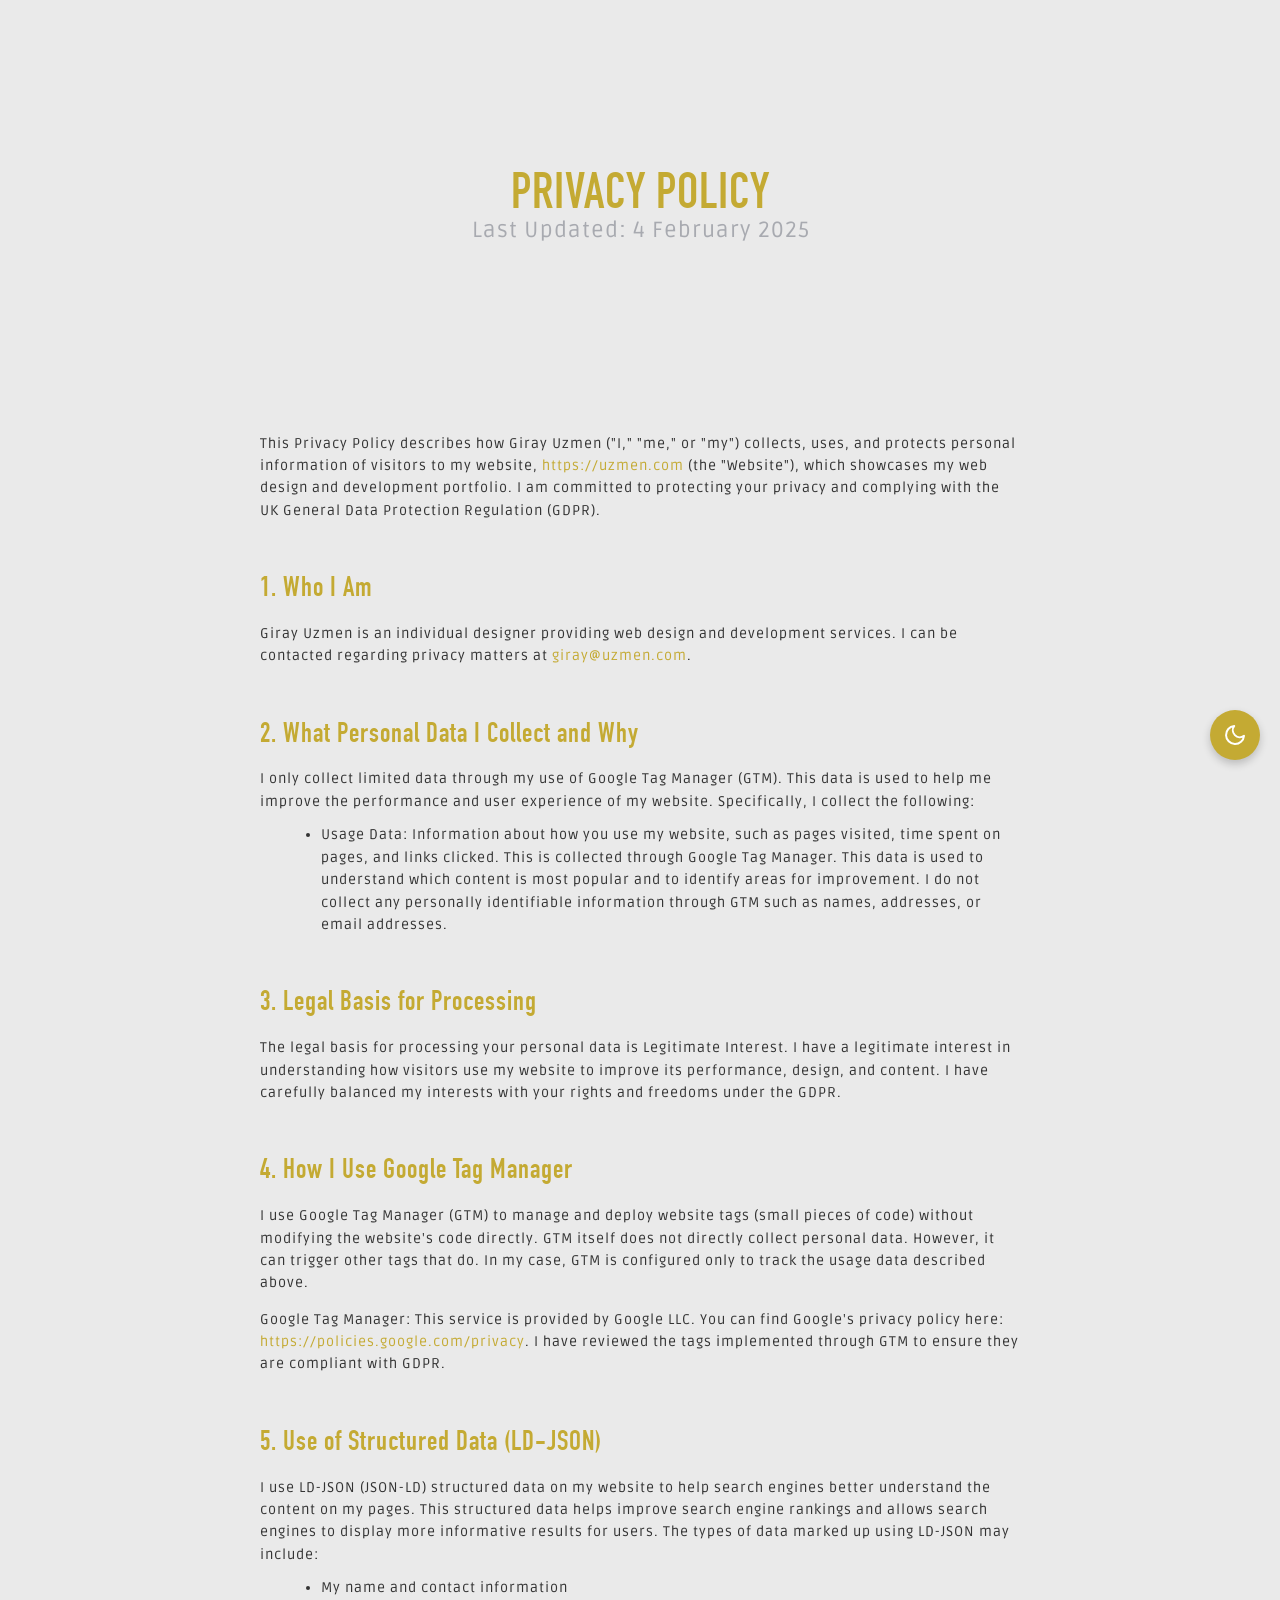
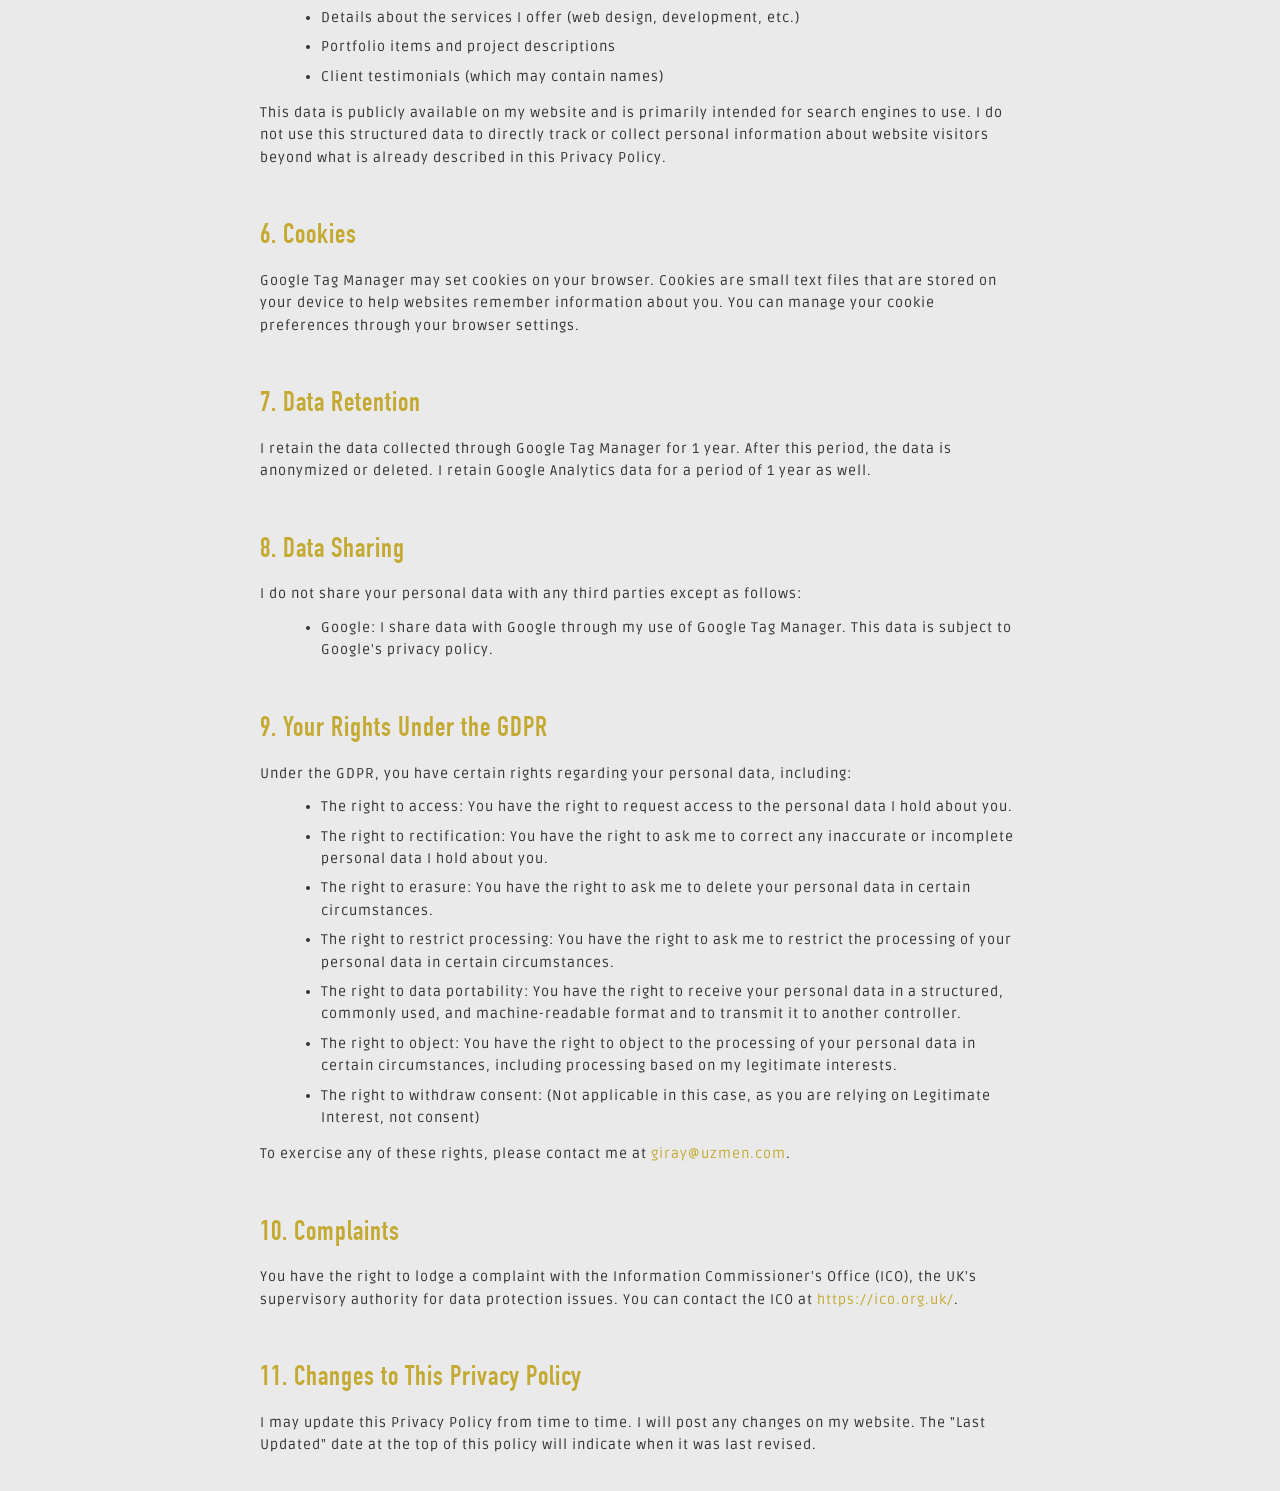
<file: privacy.html>
<!DOCTYPE html>
<html lang="en">
  <head>
    <meta charset="UTF-8" />
    <meta name="viewport" content="width=device-width, initial-scale=1.0" />
    <title>Privacy Policy - Giray Uzmen (AKA James)</title>
    <link rel="preconnect" href="https://fonts.googleapis.com" />
    <link rel="preconnect" href="https://fonts.gstatic.com" crossorigin />
    <link href="https://fonts.googleapis.com/css2?family=Ruda:wght@400;500;600;700;800;900&family=Roboto+Condensed:wght@300;400;500;600;700;800;900&display=swap" rel="stylesheet" />
    <link rel="stylesheet" href="style.css?v=1.0.7" />
  </head>
  <body>
    <div class="page-wrapper">
      <div class="section-timeline-heading">
        <div class="container">
          <div class="padding-vertical-xlarge">
            <div class="timeline-main_heading-wrapper">
              <div class="margin-bottom-medium">
                <h1>PRIVACY POLICY</h1>
                <div class="last-updated">Last Updated: 4 February 2025</div>
              </div>
            </div>
          </div>
        </div>
      </div>

      <main class="section-timeline">
        <div class="container">
          <article class="privacy-content">
            <p>This Privacy Policy describes how Giray Uzmen ("I," "me," or "my") collects, uses, and protects personal information of visitors to my website, <a href="https://uzmen.com">https://uzmen.com</a> (the "Website"), which showcases my web design and development portfolio. I am committed to protecting your privacy and complying with the UK General Data Protection Regulation (GDPR).</p>

            <section>
              <h2>1. Who I Am</h2>
              <p>Giray Uzmen is an individual designer providing web design and development services. I can be contacted regarding privacy matters at <a href="mailto:giray@uzmen.com">giray@uzmen.com</a>.</p>
            </section>

            <section>
              <h2>2. What Personal Data I Collect and Why</h2>
              <p>I only collect limited data through my use of Google Tag Manager (GTM). This data is used to help me improve the performance and user experience of my website. Specifically, I collect the following:</p>
              <ul>
                <li>Usage Data: Information about how you use my website, such as pages visited, time spent on pages, and links clicked. This is collected through Google Tag Manager. This data is used to understand which content is most popular and to identify areas for improvement. I do not collect any personally identifiable information through GTM such as names, addresses, or email addresses.</li>
              </ul>
            </section>

            <section>
              <h2>3. Legal Basis for Processing</h2>
              <p>The legal basis for processing your personal data is Legitimate Interest. I have a legitimate interest in understanding how visitors use my website to improve its performance, design, and content. I have carefully balanced my interests with your rights and freedoms under the GDPR.</p>
            </section>

            <section>
              <h2>4. How I Use Google Tag Manager</h2>
              <p>I use Google Tag Manager (GTM) to manage and deploy website tags (small pieces of code) without modifying the website's code directly. GTM itself does not directly collect personal data. However, it can trigger other tags that do. In my case, GTM is configured only to track the usage data described above.</p>
              <p>Google Tag Manager: This service is provided by Google LLC. You can find Google's privacy policy here: <a href="https://policies.google.com/privacy">https://policies.google.com/privacy</a>. I have reviewed the tags implemented through GTM to ensure they are compliant with GDPR.</p>
            </section>

            <section>
              <h2>5. Use of Structured Data (LD-JSON)</h2>
              <p>I use LD-JSON (JSON-LD) structured data on my website to help search engines better understand the content on my pages. This structured data helps improve search engine rankings and allows search engines to display more informative results for users. The types of data marked up using LD-JSON may include:</p>
              <ul>
                <li>My name and contact information</li>
                <li>Details about the services I offer (web design, development, etc.)</li>
                <li>Portfolio items and project descriptions</li>
                <li>Client testimonials (which may contain names)</li>
              </ul>
              <p>This data is publicly available on my website and is primarily intended for search engines to use. I do not use this structured data to directly track or collect personal information about website visitors beyond what is already described in this Privacy Policy.</p>
            </section>

            <section>
              <h2>6. Cookies</h2>
              <p>Google Tag Manager may set cookies on your browser. Cookies are small text files that are stored on your device to help websites remember information about you. You can manage your cookie preferences through your browser settings.</p>
            </section>

            <section>
              <h2>7. Data Retention</h2>
              <p>I retain the data collected through Google Tag Manager for 1 year. After this period, the data is anonymized or deleted. I retain Google Analytics data for a period of 1 year as well.</p>
            </section>

            <section>
              <h2>8. Data Sharing</h2>
              <p>I do not share your personal data with any third parties except as follows:</p>
              <ul>
                <li>Google: I share data with Google through my use of Google Tag Manager. This data is subject to Google's privacy policy.</li>
              </ul>
            </section>

            <section>
              <h2>9. Your Rights Under the GDPR</h2>
              <p>Under the GDPR, you have certain rights regarding your personal data, including:</p>
              <ul>
                <li>The right to access: You have the right to request access to the personal data I hold about you.</li>
                <li>The right to rectification: You have the right to ask me to correct any inaccurate or incomplete personal data I hold about you.</li>
                <li>The right to erasure: You have the right to ask me to delete your personal data in certain circumstances.</li>
                <li>The right to restrict processing: You have the right to ask me to restrict the processing of your personal data in certain circumstances.</li>
                <li>The right to data portability: You have the right to receive your personal data in a structured, commonly used, and machine-readable format and to transmit it to another controller.</li>
                <li>The right to object: You have the right to object to the processing of your personal data in certain circumstances, including processing based on my legitimate interests.</li>
                <li>The right to withdraw consent: (Not applicable in this case, as you are relying on Legitimate Interest, not consent)</li>
              </ul>
              <p>To exercise any of these rights, please contact me at <a href="mailto:giray@uzmen.com">giray@uzmen.com</a>.</p>
            </section>

            <section>
              <h2>10. Complaints</h2>
              <p>You have the right to lodge a complaint with the Information Commissioner's Office (ICO), the UK's supervisory authority for data protection issues. You can contact the ICO at <a href="https://ico.org.uk/">https://ico.org.uk/</a>.</p>
            </section>

            <section>
              <h2>11. Changes to This Privacy Policy</h2>
              <p>I may update this Privacy Policy from time to time. I will post any changes on my website. The "Last Updated" date at the top of this policy will indicate when it was last revised.</p>
            </section>
          </article>
        </div>
      </main>
    </div>

    <!-- Dark Mode Toggle Button -->
    <button class="theme-toggle" data-tooltip="Dark Mode" aria-label="Toggle dark mode">
      <svg class="theme-icon" width="24" height="24" viewBox="0 0 24 24" fill="none" stroke="white" stroke-width="2">
        <path d="M21 12.79A9 9 0 1 1 11.21 3 7 7 0 0 0 21 12.79z"/>
      </svg>
    </button>

    <!-- Add script -->
    <script src="script.js"></script>
  </body>
</html>
</file>
<file: style.css>
/* Load Fonts */
@font-face {
  font-family: "din_condensedbold";
  src: url("./fonts/din_condensed_bold-webfont.woff2") format("woff2"),
    url("./fonts/din_condensed_bold-webfont.woff") format("woff");
  font-weight: normal;
  font-style: normal;
}

/* CSS Variables - Light Mode (Default) */
:root {
  /* Brand Colors */
  --color-primary: #c4aa33;        /* Gold - main brand color */
  --color-secondary: #a8aab0;      /* Grey - secondary text/accents */
  --color-background: #eaeaea;     /* Light grey - section backgrounds */
  --color-dark: #0a0a0a;           /* Dark - timeline accents */
  --color-text-dark: #333;         /* Dark text */
  --color-text-light: #ddd;        /* Light text */
  --color-white: #fff;             /* White */
  --color-body-bg: #fff;           /* Body background */
  --color-body-text: #333;         /* Body text color */
  
  /* Overlay Colors */
  --overlay-dark: rgba(0, 0, 0, 0.9);
  --overlay-medium: rgba(0, 0, 0, 0.8);
  --overlay-light: rgba(0, 0, 0, 0.2);
  --overlay-button: rgba(255, 255, 255, 0.1);
  --overlay-button-hover: rgba(255, 255, 255, 0.2);
  --overlay-grey: rgba(107, 107, 107, 0.9);
  
  /* Typography */
  --font-heading: "din_condensedbold", Arial, sans-serif;
  --font-body: "ruda", Arial, sans-serif;
  
  /* Spacing */
  --spacing-xlarge: 120px;
  --spacing-large: 80px;
  --spacing-medium: 32px;
  
  /* Effects */
  --border-radius-round: 50%;
  --border-radius-small: 4px;
  --border-radius-medium: 7px;
  --shadow-button: 0 4px 8px rgba(0, 0, 0, 0.2);
  --shadow-light: 0 1px 3px rgba(0, 0, 0, 0.1);
  --shadow-wispy: 6px 6px 20px rgba(0, 0, 0, 0.3);
  
  /* Transitions */
  --transition-fast: 0.2s ease-out;
  --transition-normal: 0.3s ease;
  --transition-slow: 0.5s;
  
  /* Z-index layers */
  --z-floating: 999;
  --z-timeline: 2;
  --z-negative-1: -1;
  --z-negative-2: -2;
  --z-negative-3: -3;
}

/* Dark Mode Variables */
[data-theme="dark"] {
  /* Brand Colors - Adjusted for dark mode */
  --color-primary: #b8bac0;        /* Brighter gold for better contrast */
  --color-secondary: #b8bac0;      /* Lighter grey for readability */
  --color-background: #1a1a1a;     /* Dark background */
  --color-dark: #f0f0f0;           /* Light - inverted for dark mode */
  --color-text-dark: #e0e0e0;      /* Light text */
  --color-text-light: #666;        /* Darker light text */
  --color-white: #0a0a0a;          /* Dark (inverted) */
  --color-body-bg: #0a0a0a;        /* Dark body background */
  --color-body-text: #e0e0e0;      /* Light body text */
  
  /* Overlay Colors - Adjusted for dark mode */
  --overlay-dark: rgba(0, 0, 0, 0.95);
  --overlay-medium: rgba(0, 0, 0, 0.9);
  --overlay-light: rgba(255, 255, 255, 0.1);
  --overlay-button: rgba(255, 255, 255, 0.15);
  --overlay-button-hover: rgba(255, 255, 255, 0.25);
  --overlay-grey: rgba(30, 30, 30, 0.95);
  
  /* Effects - Adjusted shadows for dark mode */
  --shadow-button: 0 4px 8px rgba(0, 0, 0, 0.5);
  --shadow-light: 0 1px 3px rgba(0, 0, 0, 0.3);
  --shadow-wispy: 6px 6px 20px rgba(0, 0, 0, 0.6);
}

/* Set every flipping thing to border box */
* {
  box-sizing: border-box;
}

/* Set html height to 100% */
html {
  height: 100%;
}

/* Set body min height to 100% so body content can fill the page dynamically */
body {
  min-height: 100%;
  margin: 0;
  font-family: var(--font-body);
  font-size: 14px;
  letter-spacing: 1px;
  line-height: 1.5;
  background-color: var(--color-body-bg);
  color: var(--color-body-text);
  transition: background-color var(--transition-normal), color var(--transition-normal);
}

/* Set img vertical alignment to middle */
img {
  vertical-align: middle;
  max-width: 100%;
  display: inline-block;
}

/* Set h2 font and font size */
h2 {
  font-size: 50px;
  color: var(--color-primary);
  font-family: var(--font-heading);
  margin-bottom: 0;
}

/* Set span for smaller font size in h2*/
span.james {
  font-size: 32px;
}

/* Job title */
div.title {
  font-size: 22px;
  color: var(--color-primary);
  font-family: var(--font-heading);
  margin: -15px 0 0 2px;
}

.page-wrapper {
  z-index: 0;
  position: relative;
}

.container {
  width: 90vw;
  max-width: 1360px;
  margin-inline: auto;
}

.margin-bottom-medium {
  margin-bottom: var(--spacing-medium);
  display: flex;
  flex-direction: column;
}

.paragraph-large {
  letter-spacing: -0.02em;
  font-size: 20px;
  font-family: var(--font-body);
  display: none;
}

.section-timeline-heading {
  background-color: var(--color-background);
}

.padding-vertical-xlarge {
  padding-top: var(--spacing-xlarge);
  padding-bottom: var(--spacing-xlarge);
  display: flex;
}

.timeline-main_heading-wrapper {
  color: var(--color-secondary);
  max-width: 640px;
  margin-inline: auto;
}

.timeline_component {
  flex-direction: column;
  justify-content: center;
  align-items: center;
  max-width: 1120px;
  margin-inline: auto;
  display: flex;
  position: relative;
}

.timeline_item {
  z-index: var(--z-timeline);
  gap: 0;
  grid-template-rows: auto;
  grid-template-columns: 1fr 180px 1fr;
  grid-auto-columns: 1fr;
  padding-top: var(--spacing-large);
  padding-bottom: var(--spacing-large);
  display: grid;
  position: relative;
}

.timeline_left {
  text-align: right;
  justify-content: flex-end;
  align-items: stretch;
}

.timeline_centre {
  justify-content: center;
  display: flex;
}

.timeline_date-text {
  color: var(--color-primary);
  font-size: 62px;
  font-weight: 500;
  line-height: 1.2;
  position: sticky;
  top: 50vh;
  font-family: var(--font-heading);
  margin: 0;
}

.timeline_text {
  color: var(--color-primary);
  font-size: 36px;
  font-weight: 500;
  line-height: 0.9  ;
  font-family: var(--font-heading);
}

.timeline_text a {
  text-decoration: none;
  color: var(--color-primary);
}

.timeline_circle {
  background-color: var(--color-white);
  border-radius: 100%;
  width: 15px;
  height: 15px;
  position: sticky;
  top: 50vh;
  box-shadow: 0 0 0 8px var(--color-dark);
}

.timeline_progress {
  z-index: var(--z-negative-2);
  background-color: var(--color-secondary);
  width: 3px;
  height: 100%;
  position: absolute;
}

.timeline_progress-bar {
  z-index: var(--z-negative-1);
  background: linear-gradient(to bottom, var(--color-secondary), var(--color-primary));
  width: 3px;
  height: 50vh;
  position: fixed;
  inset: 0 auto 50vh;
}

.section-timeline {
  z-index: var(--z-negative-3);
  background-color: var(--color-background);
  position: relative;
}

.timeline_image-wrapper {
  margin: 0 0 100px 0;
}

.overlay-fade-top {
  background-image: linear-gradient(var(--color-background), #ffffff00);
  height: 80px;
  position: absolute;
  inset: 0% 0% auto;
}

.overlay-fade-bottom {
  background-image: linear-gradient(to top, var(--color-background), #ffffff00);
  height: 80px;
  position: absolute;
  inset: auto 0% 0%;
}

/* Media Queries - Mobile */
@media screen and (max-width: 767px) {
  h2 {
    font-size: 40px;
  }

  .paragraph-large {
    font-size: 18px;
  }

  .padding-vertical-xlarge {
    padding-top: var(--spacing-large);
    padding-bottom: var(--spacing-large);
  }

  .timeline_item {
    grid-template-columns: 64px 1fr;
    width: 100%;
  }

  .timeline_left {
    text-align: left;
    grid-area: 1 / 2 / 2 / 3;
  }

  .timeline_centre {
    justify-content: flex-start;
    grid-area: 1 / 1 / 3 / 2;
  }

  .timeline_right {
    grid-area: span 1 / span 1 / span 1 / span 1;
  }

  .timeline_date-text {
    margin-bottom: 24px;
    font-size: 36px;
  }

  .timeline_text {
    font-size: 20px;
  }

  .timeline_progress {
    left: 6px;
  }
}

/* Floating buttons - shared styles */
.cv-button,
.privacy-button {
  position: fixed;
  right: 20px;
  background-color: var(--color-primary);
  color: white;
  border-radius: var(--border-radius-round);
  width: 50px;
  height: 50px;
  display: flex;
  justify-content: center;
  align-items: center;
  text-decoration: none;
  box-shadow: var(--shadow-button);
  transition: all var(--transition-normal);
  z-index: var(--z-floating);
}

/* Floating buttons - specific positions */
.cv-button {
  bottom: 80px;
}

.cv-button:hover,
.privacy-button:hover {
  transform: scale(1.1);
}

.privacy-button {
  bottom: 20px;
}

/* Dark mode toggle button */
.theme-toggle {
  position: fixed;
  bottom: 140px;
  right: 20px;
  background-color: var(--color-primary);
  color: var(--color-body-bg);
  border: none;
  border-radius: var(--border-radius-round);
  width: 50px;
  height: 50px;
  display: flex;
  justify-content: center;
  align-items: center;
  cursor: pointer;
  box-shadow: var(--shadow-button);
  transition: all var(--transition-normal);
  z-index: var(--z-floating);
}

.theme-toggle .theme-icon {
  stroke: white;
  stroke-width: 2;
  stroke-linecap: round;
  stroke-linejoin: round;
}

.theme-toggle:hover {
  transform: scale(1.1);
}

.theme-toggle::before {
  content: attr(data-tooltip);
  position: absolute;
  right: 120%;
  top: 50%;
  transform: translateY(-50%);
  background-color: var(--overlay-medium);
  color: white;
  padding: 8px 12px;
  border-radius: var(--border-radius-small);
  font-size: 14px;
  white-space: nowrap;
  visibility: hidden;
  opacity: 0;
  transition: opacity var(--transition-normal);
}

.theme-toggle:hover::before {
  visibility: visible;
  opacity: 1;
}

/* Tooltip styling for floating buttons */
.cv-button::before,
.privacy-button::before {
  content: attr(data-tooltip);
  position: absolute;
  right: 120%;
  top: 50%;
  transform: translateY(-50%);
  background-color: var(--overlay-medium);
  color: white;
  padding: 8px 12px;
  border-radius: var(--border-radius-small);
  font-size: 14px;
  white-space: nowrap;
  visibility: hidden;
  opacity: 0;
  transition: opacity var(--transition-normal);
}

/* Show tooltip on hover */
.cv-button:hover::before,
.privacy-button:hover::before {
  visibility: visible;
  opacity: 1;
}

/* Base styles for all timeline images */
.timeline_image-wrapper img {
  border-radius: 0 0 15px 15px;  /* Only bottom left and bottom right corners */
  box-shadow: var(--shadow-light);
  /* margin: -56px 0 0 0; */
  cursor: pointer;
}

/* Styles for main (visible) images only */
.timeline_image-wrapper img:not([style*="display: none"]) {
  border: 1px solid var(--color-primary);
  border-top: none;
  border-radius: 0;  /* Override border radius for main images */
}

/* Job titles */  
span.header-small {
  font-size: 18px;
}

/* Collapsible info box */
input[type="checkbox"] {
  display: none;
}
  
/* Collapsible info box */
.lbl-toggle {
  display: block;
  font-weight: bold;
  text-transform: uppercase;
  padding: 1rem;
  color: var(--color-text-light);
  background: var(--color-primary);
  cursor: pointer;
  border-radius: var(--border-radius-medium) var(--border-radius-medium) 0 0;  /* Only top left and top right corners */
  transition: all var(--transition-fast);
}
.lbl-toggle:hover {
  color: var(--color-white);
}
.lbl-toggle::before {
  content: " ";
  display: inline-block;
  border-top: 5px solid transparent;
  border-bottom: 5px solid transparent;
  border-left: 5px solid currentColor;
  vertical-align: middle;
  margin-right: 0.7rem;
  transform: translateY(-2px);
  transition: transform var(--transition-fast);
}
.toggle:checked + .lbl-toggle::before {
  transform: rotate(90deg) translateX(-3px);
}
.collapsible-content {
  max-height: 0px;
  overflow: hidden;
  transition: max-height 0.25s ease-in-out;
}
.toggle:checked + .lbl-toggle + .collapsible-content {
  max-height: 350px;
}
.toggle:checked + .lbl-toggle {
  border-bottom-right-radius: 0;
  border-bottom-left-radius: 0;
}
.collapsible-content .content-inner {
  background: #a8aab07d;
  border-bottom: 1px solid var(--color-secondary);
  padding: 0.5rem 1rem;
  letter-spacing: 0;
}
.collapsible-content p {
  margin-bottom: 0;
}

/* Lightbox and slideshow */
.lightbox {
    position: fixed;
    z-index: var(--z-floating);
    top: 0;
    left: 0;
    width: 100%;
    height: 100%;
    background-color: var(--overlay-dark);
    display: flex;
    justify-content: center;
    align-items: center;
    opacity: 0;
    transition: opacity var(--transition-normal);
    pointer-events: none;
}

.lightbox.active {
    opacity: 1;
    pointer-events: all;
    display: flex;
}

.lightbox img {
    max-width: 90%;
    max-height: 90vh;
    margin-inline: auto;
    display: block;
    border-radius: var(--border-radius-small);
}

.lightbox-nav {
  position: absolute;
  top: 50%;
  transform: translateY(-50%);
  background: var(--overlay-button);
  color: white;
  padding: 16px;
  font-size: 24px;
  border: none;
  cursor: pointer;
  border-radius: var(--border-radius-small);
  transition: background-color var(--transition-normal);
}

.lightbox-nav:hover {
  background: var(--overlay-button-hover);
}

.lightbox-nav.prev {
  left: 20px;
}

.lightbox-nav.next {
  right: 20px;
}

/* Add keyframes for the slide captions gentle pulsing animation */
@keyframes pulse-bg {
  0% { background-color: rgba(196, 170, 51, 0.7); }  /* #c4aa33 with 0.7 opacity */
  50% { background-color: rgba(168, 170, 176, 0.7); }  /* #a8aab0 with 0.7 opacity */
  100% { background-color: rgba(196, 170, 51, 0.7); }  /* Back to #c4aa33 */
}

.lightbox-caption {
  color: white;
  font-family: var(--font-body);
  text-align: center;
  padding: 10px;
  position: absolute;
  bottom: 20px;
  left: 0;
  right: 0;
  margin-inline: auto;
  max-width: 90%;
  border-radius: var(--border-radius-small);
  animation: pulse-bg 4s ease-in-out infinite;
}

/* Style links in lightbox captions */
.lightbox-caption a {
  color: var(--color-primary);
  text-decoration: none;
}

.lightbox-caption a:hover {
  text-decoration: underline;
}

/* Privacy Policy Styles */
.privacy-content {
  max-width: 800px;
  margin-inline: auto;
  padding: 20px;
  color: var(--color-text-dark);
  font-family: var(--font-body);
  line-height: 1.6;
}

.privacy-content h1,
.section-timeline-heading h1 {
  font-family: var(--font-heading);
  font-size: 50px;
  color: var(--color-primary);
  margin-bottom: 0;
}

.privacy-content h1 {
  text-transform: uppercase;
}

.section-timeline-heading h1 {
  text-align: center;
}

.privacy-content .last-updated,
.section-timeline-heading .last-updated {
  font-family: var(--font-body);
  font-size: 22px;
  color: var(--color-secondary);
  margin: -15px 0 0 2px;
}

.section-timeline-heading .last-updated {
  text-align: center;
}

.privacy-content h2 {
  color: var(--color-primary);
  font-family: var(--font-heading);
  font-size: 28px;
  margin: 1.5em 0 0.5em;
}

.privacy-content section {
  margin-bottom: 1em;
}

.privacy-content p {
  margin-bottom: 0.8em;
}

.privacy-content ul {
  margin: 0.5em 0 0.8em 1.5em;
}

.privacy-content li {
  margin-bottom: 0.5em;
}

.privacy-content a {
  color: var(--color-primary);
  text-decoration: none;
}

.privacy-content a:hover {
  text-decoration: underline;
}

.dlcv {
  color: var(--color-primary);
}

.dlcv a {
  color: var(--color-primary);
  text-decoration: none;
}

.first-image-wrapper {
    position:relative;
    box-shadow: var(--shadow-wispy);
}
.first-image-wrapper img {
    width:100%;
    vertical-align:top;
}
.first-image-wrapper:after {
    content:'CLICK TO VIEW GALLERY';
    color: var(--color-white);
    position:absolute;
    width:100%; height:100%;
    top:0; left:0;
    background: var(--overlay-grey);
    opacity:0;
    transition: all var(--transition-slow);
    display: flex;
    justify-content: center;
    align-items: center;
}
.first-image-wrapper:hover:after {
    opacity:1;
    pointer-events: none;
}

/* Dark mode fix for gallery overlay text */
[data-theme="dark"] .first-image-wrapper:after {
    color: #e0e0e0 !important;
}

/* Invert black-on-white images in dark mode */
[data-theme="dark"] .invert-dark {
    filter: invert(1);
}
</file>
